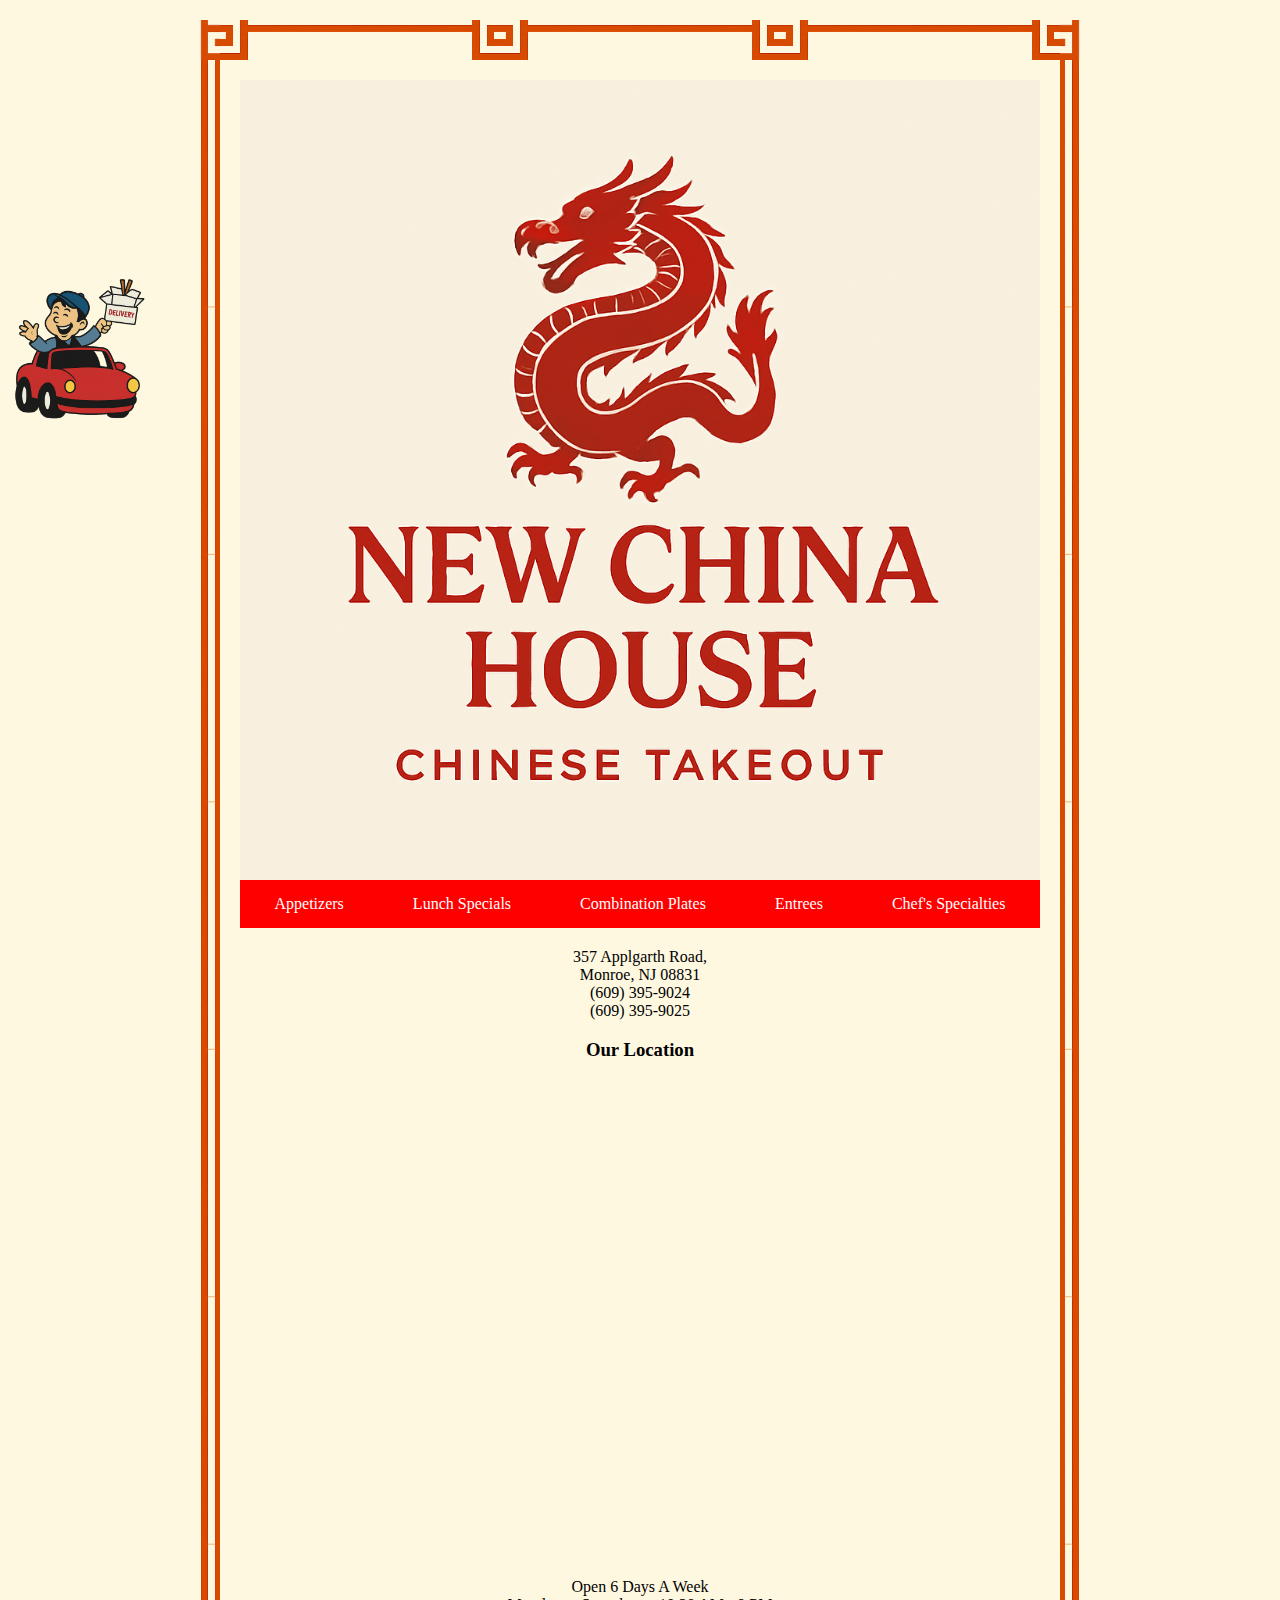
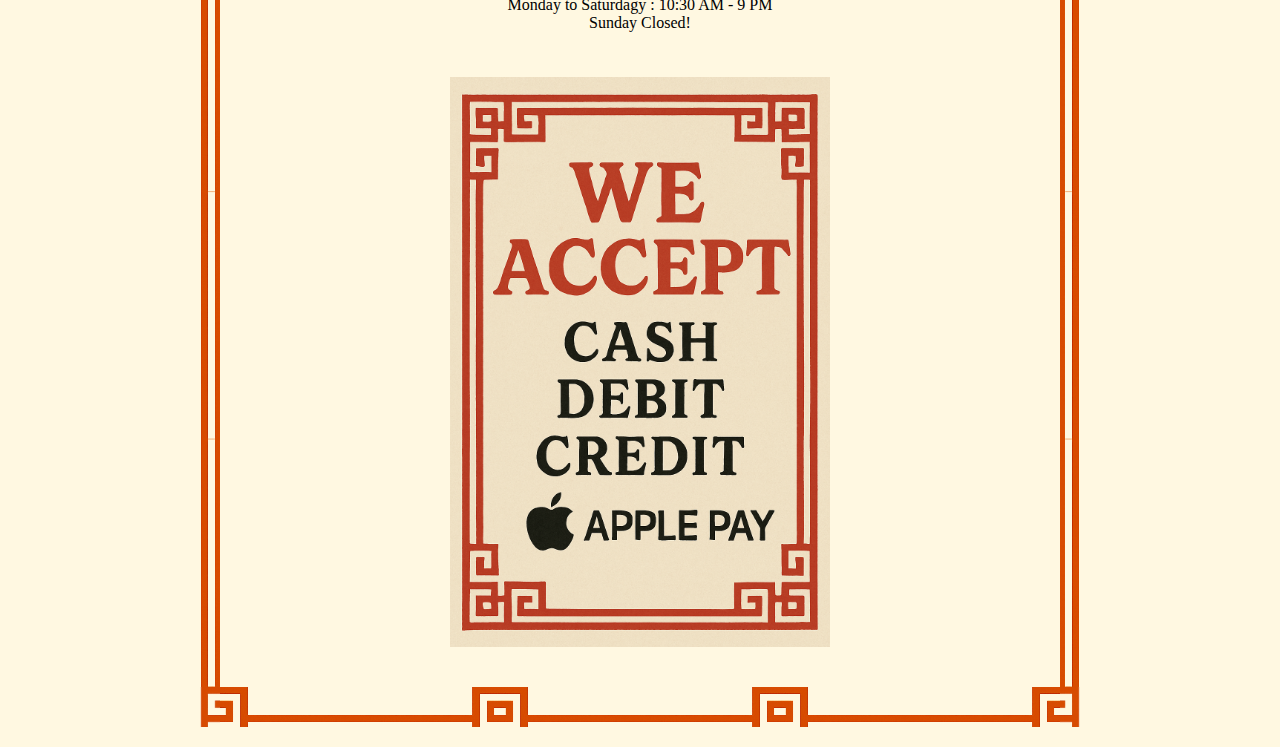
<file: index.html>
<!DOCTYPE html>
<html lang="en">

<head>
    <meta charset="UTF-8">
    <meta name="viewport" content="width=device-width, initial-scale=1.0">
    <title>New China House</title>
    <link rel="stylesheet" href="styles.css">
</head>

<body>
    <div class = "main-border">
    <img class="logo" src="pics/Logo.png" alt="New China House logo"></img>
    <nav class="navbar">
        <ul>
            <li><a href="appetizers.html">Appetizers</a></li>
            <li><a href="lunch.html">Lunch Specials</a></li>
            <li><a href="combo.html">Combination Plates</a></li>
            <li><a href="entree.html">Entrees</a></li>
            <li><a href="specialties.html">Chef's Specialties</a></li>
        </ul>
    </nav>

    <main>
        <div id="info">357 Applgarth Road, <br>
            Monroe, NJ 08831 <br>
            (609) 395-9024 <br>
            (609) 395-9025 <br>
        </div>


        <img id="deliveryImage" src="pics/Delivery.png" alt="Delivery" class="scroll-img">


        <div id="popupOverlay" class="popup-overlay">
            <div class="popup-content">
                <h2>Delivery</h2>
                <p>We do deliveries. <br> ONLY THREE EXTRA DOLLARS FOR DELIVERIES</p>
                <button id="closePopupBtn">Close</button>
            </div>
        </div>

       <div class = "map">
        <h3>Our Location</h3>
        <iframe src="https://www.google.com/maps/embed?pb=!1m18!1m12!1m3!1d3041.761339582267!2d-74.47230428882419!3d40.325453971335286!2m3!1f0!2f0!3f0!3m2!1i1024!2i768!4f13.1!3m3!1m2!1s0x89c3d9177d7473b9%3A0x45c523df88c488ed!2sNew%20China%20House!5e0!3m2!1sen!2sus!4v1754543095168!5m2!1sen!2sus" width="700" height="450" style="border:0;" allowfullscreen="" loading="lazy" referrerpolicy="no-referrer-when-downgrade" class ="map"></iframe>
       </div>

       <div class="spacer"></div>

       <div id = "info">Open 6 Days A Week <br>
        Monday to Saturdagy : 10:30 AM - 9 PM <br>
        Sunday Closed!
       </div>

       <div class = "spacer"></div>

       <img src="pics/payment.png" alt="Payment Option" class = payment></img>

        <script>
            let imageHidden = false;
            let popupShown = false;

            const img = document.getElementById('deliveryImage');
            const closePopupBtn = document.getElementById('closePopupBtn');
            const popupOverlay = document.getElementById('popupOverlay');

            window.addEventListener('scroll', () => {
                const scrollY = window.scrollY;
                const maxLeft = window.innerWidth - img.offsetWidth;
                const newLeft = Math.min(scrollY, maxLeft);

                img.style.left = newLeft + 'px';

                if (newLeft >= maxLeft && !imageHidden) {
                    img.style.opacity = '0';
                    imageHidden = true;

                    if (!popupShown) {
                        popupOverlay.classList.add('show-popup');
                        popupShown = true;
                    }
                }
            });

            closePopupBtn.addEventListener('click', () => {
                popupOverlay.classList.remove('show-popup');
            });

            popupOverlay.addEventListener('click', (event) => {
                if (event.target === popupOverlay) {
                    popupOverlay.classList.remove('show-popup');
                }
            });
        </script>

    </main>
    </div>
</body>

</html>
</file>
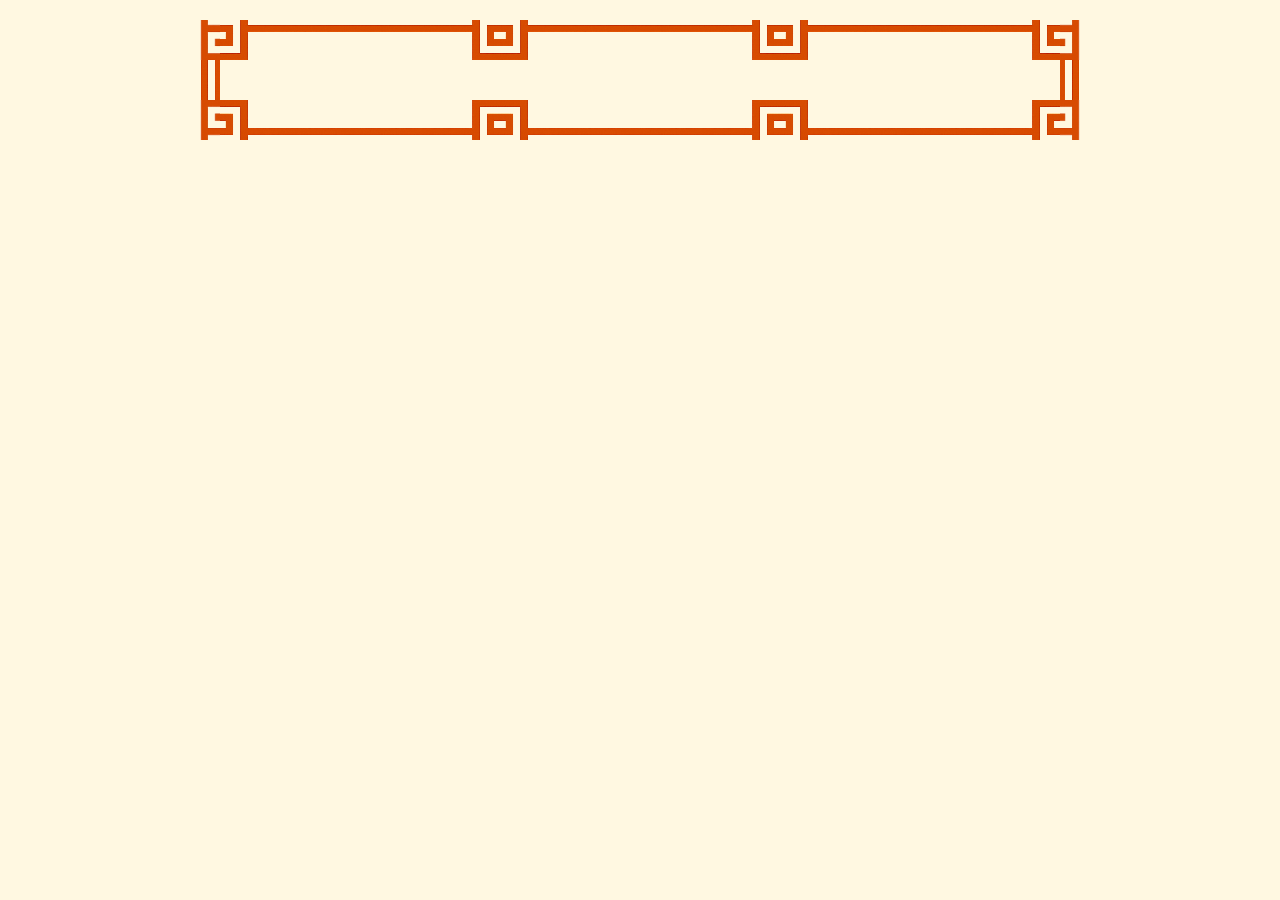
<file: combo.html>
<!DOCTYPE html>
<html lang="en">
<head>
    <meta charset="UTF-8">
    <meta name="viewport" content="width=device-width, initial-scale=1.0">
    <title>Combo</title>
    <link rel="stylesheet" href="styles.css">
</head>
<body data-category="combo">
    <div class ="chinese-menu-border">
    <div id = "menu"></div>
    <script src = "menu.js"></script>
    </div>
</body>
</html>
</file>
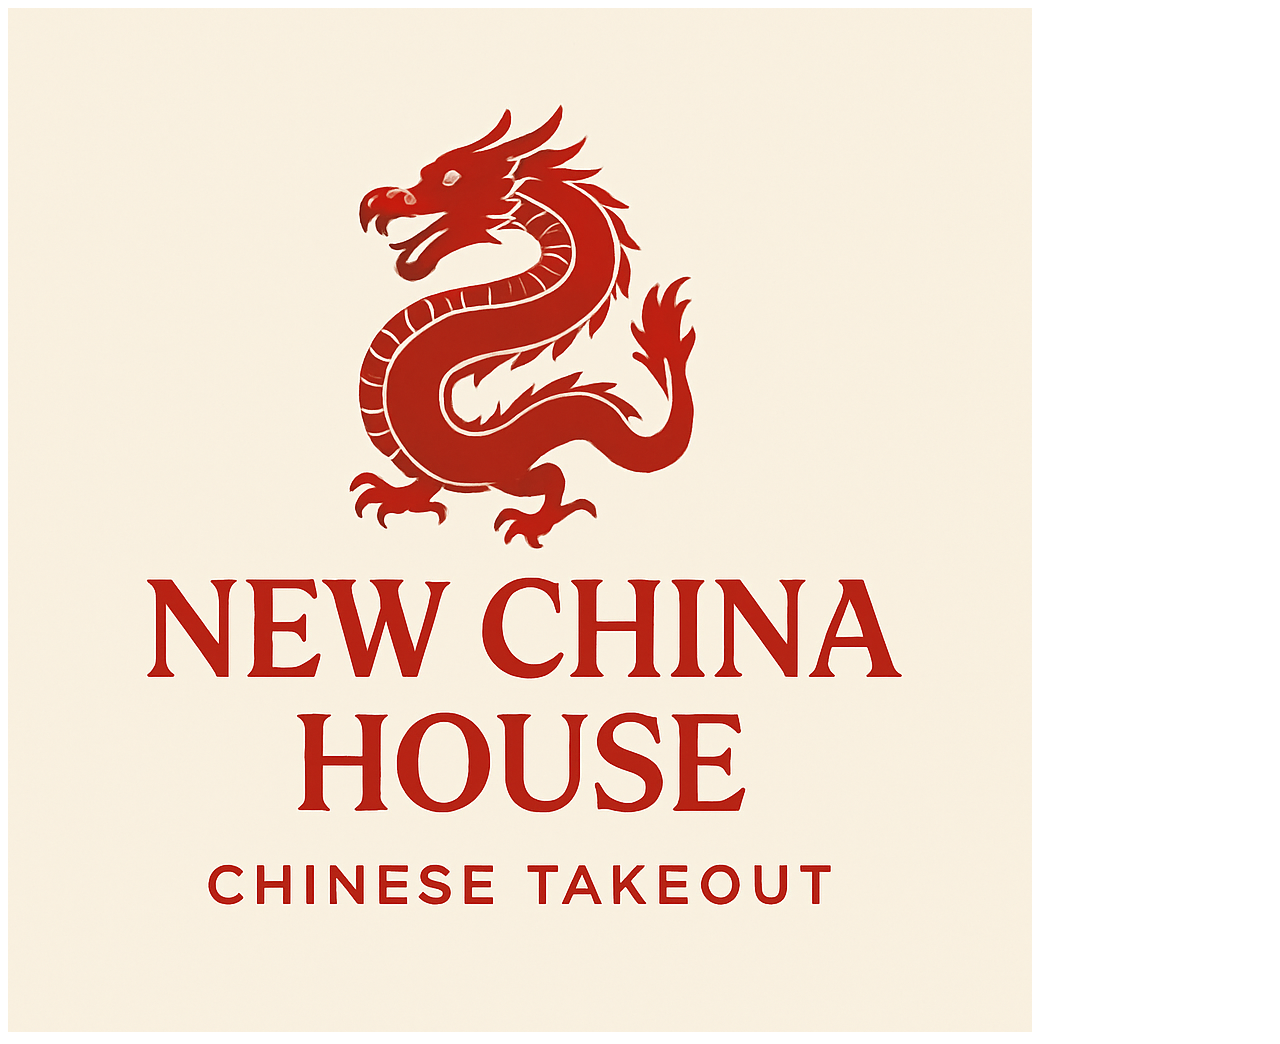
<file: menu.html>
<!DOCTYPE html>
<html lang="en">
<head>
    <meta charset="UTF-8">
    <meta name="viewport" content="width=device-width, initial-scale=1.0">
    <title>New China House</title>
    <img src="pics/Logo.png" alt = "New China House logo">
</head>
<body>
    
</body>
</html>
</file>
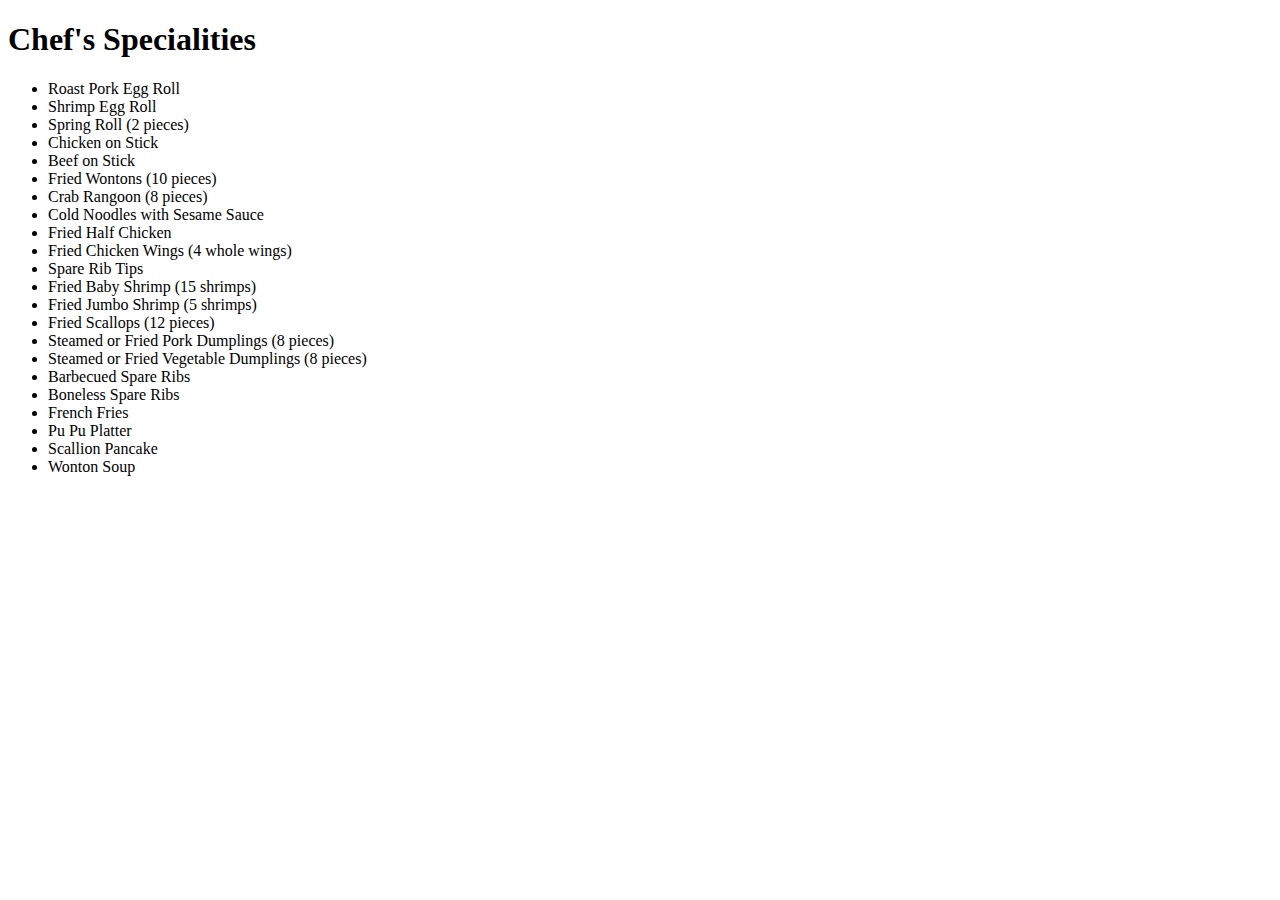
<file: specialties.html>
<!DOCTYPE html>
<html lang="en">
<head>
    <meta charset="UTF-8">
    <meta name="viewport" content="width=device-width, initial-scale=1.0">
    <title>Chef's Specialities</title>
</head>
<h1>Chef's Specialities</h1>
<ul>

</ul>
<body>
    <script>
        const listE1 = document.querySelector('ul');

        fetch('./food.json')
            .then(res => res.json())
            .then(data => {
                data.forEach(post => {
                    listE1.insertAdjacentHTML('beforeend', `<li>${post.name}</li>`);
                });
            });
    </script>
</body>
</html>
</file>
<file: styles.css>
body {
    background-color: #fff8e1;
    margin: 0;
    overflow-x: hidden;
}

main {
    margin: 20px;
}

img.logo {
    width: 100%;
    height: auto;
    display: block;
}

.navbar ul {
    display: flex;
    list-style-type: none;
    background-color: red;
    padding: 0px;
    margin: 0px;
    overflow: hidden;
    justify-content: space-around;
}

.navbar a {
    color: white;
    text-decoration: none;
    padding: 15px;
    display: block;
    text-align: center;
}

.navbar a:hover {
    background: orangered;
}

.navbar li {
    float: left;

}

#info {
    color: black;
    size: 15px;
    text-align: center;
}

.spacer {
    height: 5vh;
}

.scroll-img {
    position: fixed;
    top: 30%;
    left: 0;
    width: 150px;
    transition: transform 0.1s ease-out;
    pointer-events: none;
}

.popup-overlay {
    display: none;
    position: fixed;
    inset: 0;
    background: rgba(0, 0, 0, 0.5);
    justify-content: center;
    align-items: center;
    z-index: 9999;
}

/* Show when JS adds the class */
.popup-overlay.show-popup {
    display: flex;
}

/* Popup box */
.popup-content {
    background: #fff8e1;
    border: 4px solid #d4a373;
    border-radius: 12px;
    padding: 20px 30px;
    max-width: 300px;
    text-align: center;
    box-shadow: 0 4px 12px rgba(0,0,0,0.3);
    font-family: 'Georgia', serif;
    animation: fadeIn 0.3s ease;
}

/* Title */
.popup-content h2 {
    color: #b85c38;
    margin-bottom: 10px;
    font-size: 1.5em;
}

/* Text */
.popup-content p {
    font-size: 1.1em;
    margin-bottom: 15px;
    color: #333;
}

/* Button */
.popup-content button {
    background: #b85c38;
    color: white;
    border: none;
    padding: 8px 16px;
    border-radius: 8px;
    font-size: 1em;
    cursor: pointer;
}

.popup-content button:hover {
    background: #a14d2d;
}

/* Fade in animation */
@keyframes fadeIn {
    from { opacity: 0; transform: scale(0.95); }
    to   { opacity: 1; transform: scale(1); }
}

.map {
    margin: 0 auto;
    width: 80%;
    text-align: center;
}

.subcat {
    text-align: center;
    color: red;
    margin: 1.5rem 0 0.5rem;
    border-bottom: 2px solid red;
    /* padding-bottom: 0.25rem; */
}

.menu-item {
    display: grid;
    grid-template-columns: 1fr 60px 60px;
    /* Name | Small | Large */
    gap: 10px;
    align-items: center;
}

.item-name {
    font-weight: bold;
}

.price {
    text-align: right;
}

.chinese-menu-border {
    padding: 20px;
    margin: 20px auto;
    max-width: 800px;
    background-color: #fff8e1;
    /* light cream background */

    /* must have width + style for border-image to display */
    border: 40px solid transparent;

    /* border image settings */
    border-image-source: url('pics/border.png');
    border-image-slice: 120;
    /* adjust to match your image’s corner thickness */
    border-image-repeat: round;
}

.main-border {
    padding: 20px;
    margin: 20px auto;
    max-width: 800px;
    background-color: #fff8e1;
    /* light cream background */

    border: 40px solid transparent;

    /* border image settings */
    border-image-source: url('pics/border.png');
    border-image-slice: 120;
    /* adjust to match your image’s corner thickness */
    border-image-repeat: round;
}

.payment {
    max-width: 200;
    max-height: 500;
    display: block;
    margin-left: auto;
    margin-right: auto;
    width: 50%;
}

.map{
    margin-left: auto;
    margin-right: auto;
}

.description
{
  font-size: 0.95em;
  color: #555;         
  margin-top: 0;        
  margin-bottom: 12px;
  line-height: 1.3em;   
}

.spice
{
    color: red;
}
</file>
